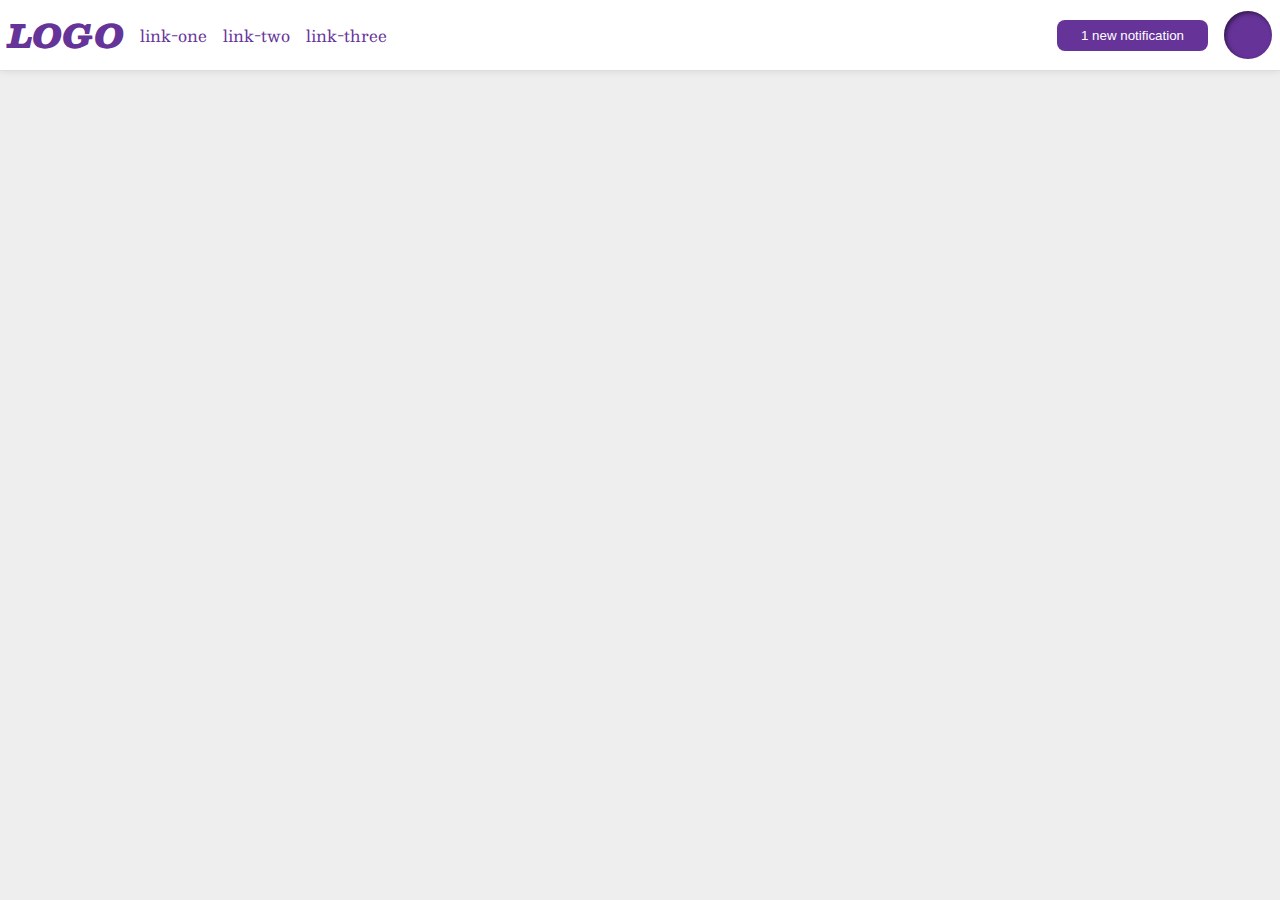
<file: flex/03-flex-header-2/index.html>
<!DOCTYPE html>
<html lang="en">
  <head>
    <meta charset="UTF-8">
    <meta http-equiv="X-UA-Compatible" content="IE=edge">
    <meta name="viewport" content="width=device-width, initial-scale=1.0">
    <title>Flex Header 2</title>
    <link rel="stylesheet" href="style.css">
  </head>
  <body>
     <div class="header">
      <div class="container-left">
        <div class="logo">
          LOGO
        </div>
         <ul class="links">
           <li><a href="google.com">link-one</a></li>
           <li><a href="google.com">link-two</a></li>
           <li><a href="google.com">link-three</a></li>
         </ul>
        </div>
      <div class="container-right">
        <button class="notifications">
          1 new notification
        </button>
        <div class="profile-image"></div>
      </div>
    </div>
  </body>
</html>
</file>
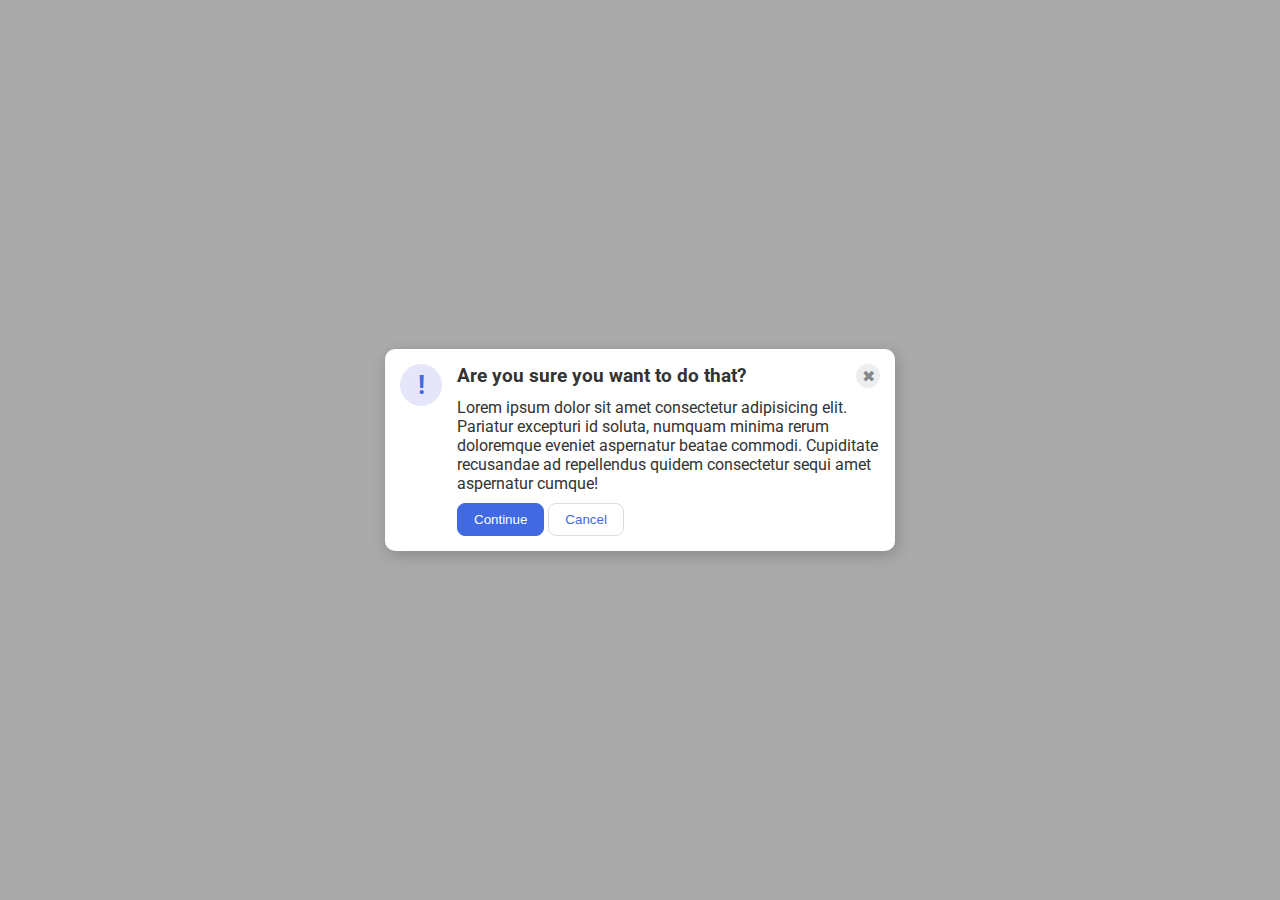
<file: flex/05-flex-modal/index.html>
<!DOCTYPE html>
<html lang="en">
  <head>
    <meta charset="UTF-8" />
    <meta http-equiv="X-UA-Compatible" content="IE=edge" />
    <meta name="viewport" content="width=device-width, initial-scale=1.0" />
    <link rel="stylesheet" href="style.css" />
    <title>Modal</title>
  </head>
  <body>
    <div class="modal">
      <div class="icon">!</div>
      <div class="container">
        <div class="header-container">
          <div class="header">Are you sure you want to do that?</div>
          <div class="close-button">✖</div>
        </div>
        <div class="text">
          Lorem ipsum dolor sit amet consectetur adipisicing elit. Pariatur
          excepturi id soluta, numquam minima rerum doloremque eveniet
          aspernatur beatae commodi. Cupiditate recusandae ad repellendus quidem
          consectetur sequi amet aspernatur cumque!
        </div>
        <div class="buttons">
          <button class="continue">Continue</button>
          <button class="cancel">Cancel</button>
        </div>
      </div>
    </div>
  </body>
</html>
</file>
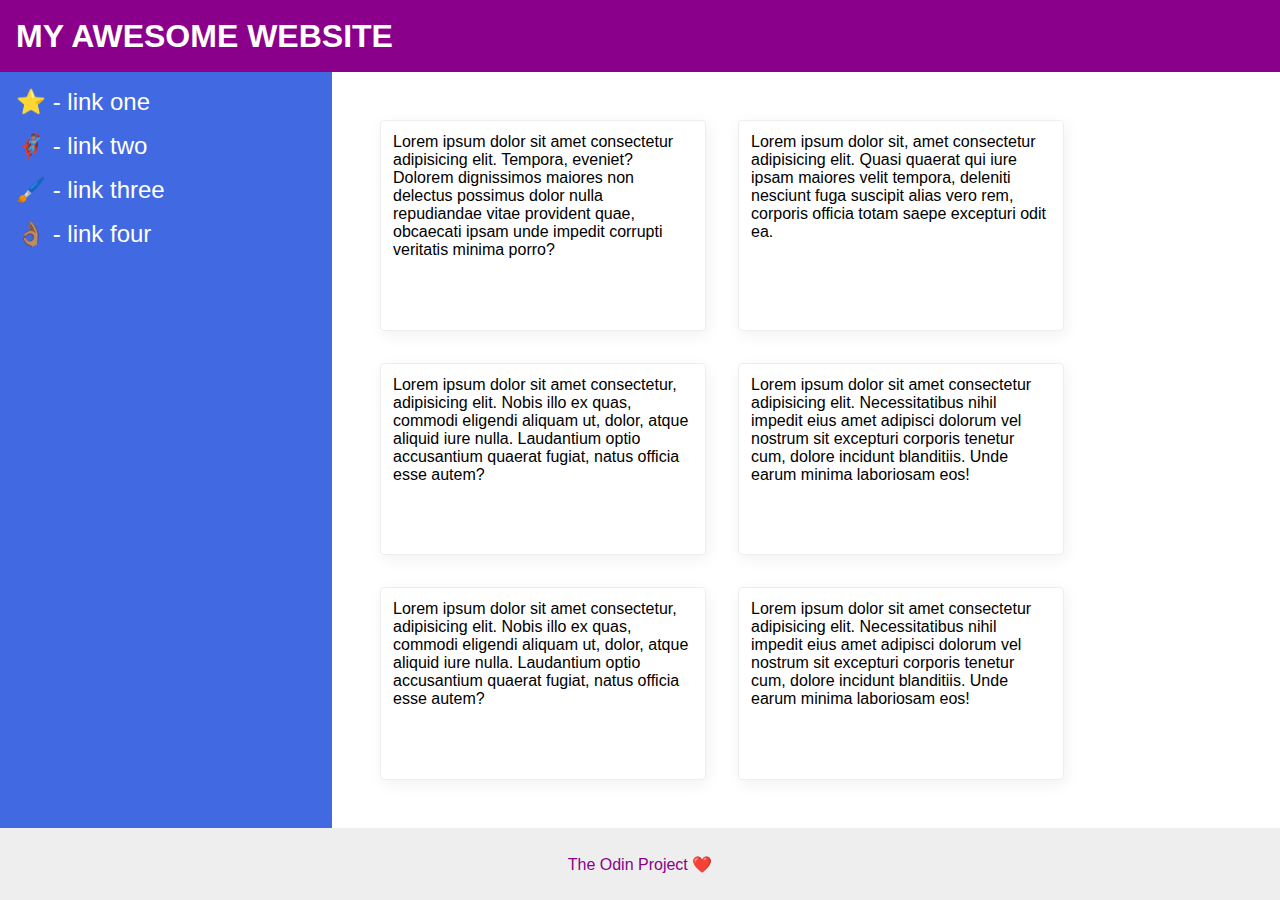
<file: flex/07-flex-layout-2/index.html>
<!DOCTYPE html>
<html lang="en">
  <head>
    <meta charset="UTF-8" />
    <meta http-equiv="X-UA-Compatible" content="IE=edge" />
    <meta name="viewport" content="width=device-width, initial-scale=1.0" />
    <title>The Holy Grail</title>
    <link rel="stylesheet" href="style.css" />
  </head>
  <body>
    <div class="header">MY AWESOME WEBSITE</div>
    <div class="main-container">
      <div class="sidebar">
        <ul>
          <li><a href="#">⭐ - link one</a></li>
          <li><a href="#">🦸🏽‍♂️ - link two</a></li>
          <li><a href="#">🖌️ - link three</a></li>
          <li><a href="#">👌🏽 - link four</a></li>
        </ul>
      </div>
      <div class="content">
        <div class="card">
          Lorem ipsum dolor sit amet consectetur adipisicing elit. Tempora,
          eveniet? Dolorem dignissimos maiores non delectus possimus dolor nulla
          repudiandae vitae provident quae, obcaecati ipsam unde impedit
          corrupti veritatis minima porro?
        </div>
        <div class="card">
          Lorem ipsum dolor sit, amet consectetur adipisicing elit. Quasi
          quaerat qui iure ipsam maiores velit tempora, deleniti nesciunt fuga
          suscipit alias vero rem, corporis officia totam saepe excepturi odit
          ea.
        </div>
        <div class="card">
          Lorem ipsum dolor sit amet consectetur, adipisicing elit. Nobis illo
          ex quas, commodi eligendi aliquam ut, dolor, atque aliquid iure nulla.
          Laudantium optio accusantium quaerat fugiat, natus officia esse autem?
        </div>
        <div class="card">
          Lorem ipsum dolor sit amet consectetur adipisicing elit.
          Necessitatibus nihil impedit eius amet adipisci dolorum vel nostrum
          sit excepturi corporis tenetur cum, dolore incidunt blanditiis. Unde
          earum minima laboriosam eos!
        </div>
        <div class="card">
          Lorem ipsum dolor sit amet consectetur, adipisicing elit. Nobis illo
          ex quas, commodi eligendi aliquam ut, dolor, atque aliquid iure nulla.
          Laudantium optio accusantium quaerat fugiat, natus officia esse autem?
        </div>
        <div class="card">
          Lorem ipsum dolor sit amet consectetur adipisicing elit.
          Necessitatibus nihil impedit eius amet adipisci dolorum vel nostrum
          sit excepturi corporis tenetur cum, dolore incidunt blanditiis. Unde
          earum minima laboriosam eos!
        </div>
      </div>
    </div>
    <div class="footer">The Odin Project ❤️</div>
  </body>
</html>
</file>
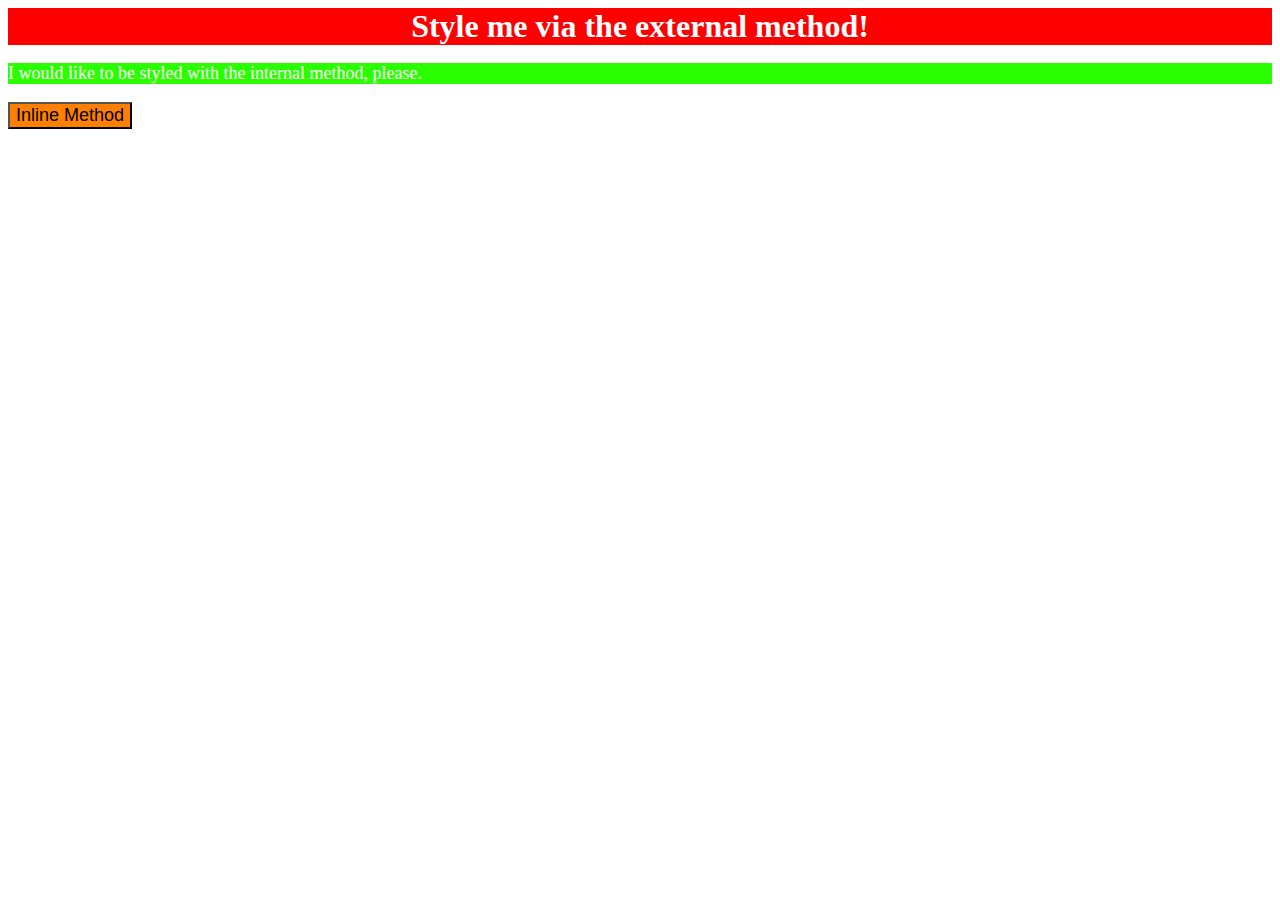
<file: foundations/01-css-methods/index.html>
<!DOCTYPE html>
<html lang="en">
  <head>
    <meta charset="UTF-8">
    <meta http-equiv="X-UA-Compatible" content="IE=edge">
    <meta name="viewport" content="width=device-width, initial-scale=1.0">
    <link rel="stylesheet" href="styles.css">
    <style>
      p {
        background-color: hsl(110, 100%, 50%);
        color: hsl(110, 0%, 100%);
        font-size: 18px;
      }
    </style>
    <title>Methods for Adding CSS</title>
  </head>
  <body>
    <div>Style me via the external method!</div>
    <p>I would like to be styled with the internal method, please.</p>
    <button style="background-color: hsl(30, 100%, 50%); font-size: 18px;">Inline Method</button>
  </body>
</html>
</file>
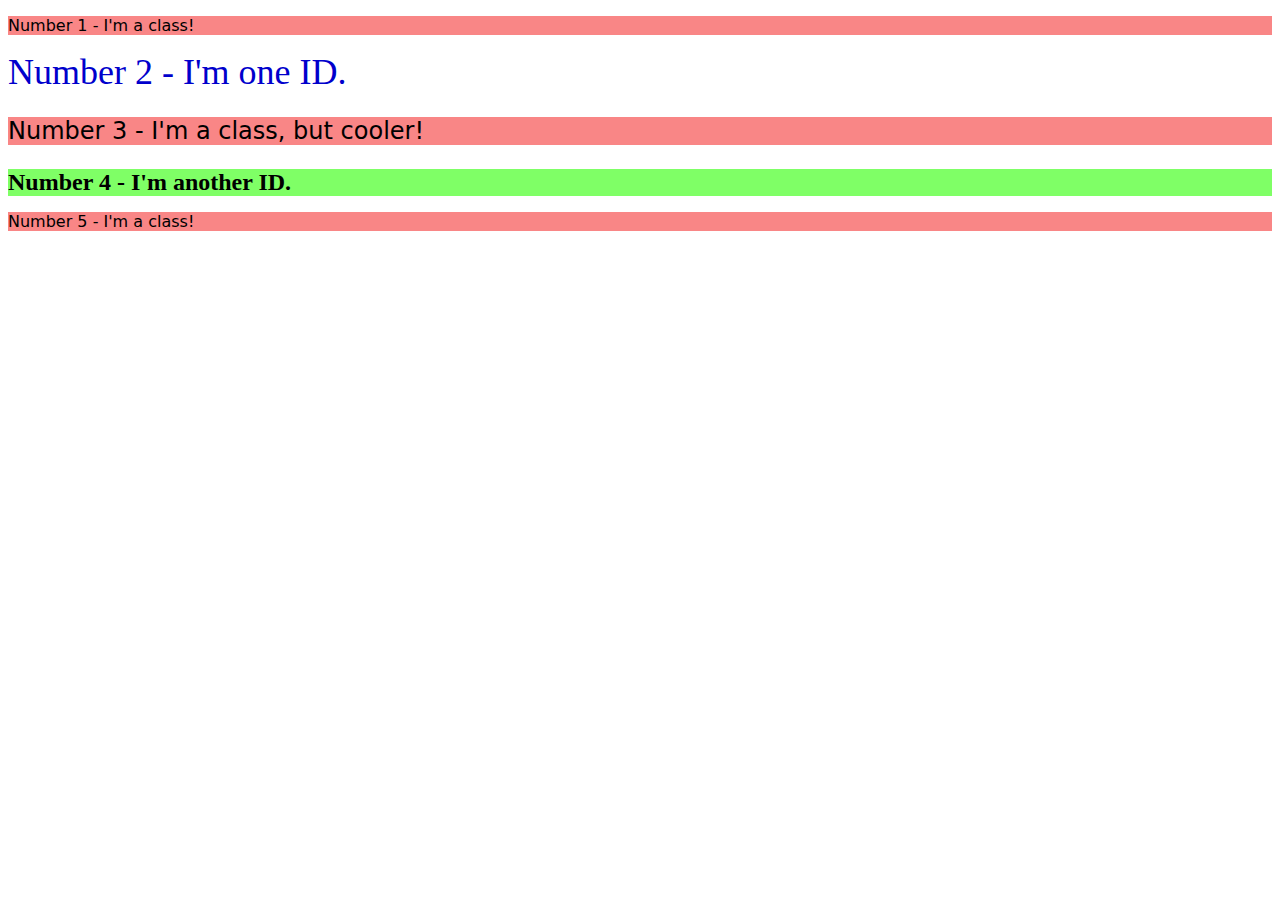
<file: foundations/02-class-id-selectors/index.html>
<!DOCTYPE html>
<html lang="en">
  <head>
    <meta charset="UTF-8">
    <meta http-equiv="X-UA-Compatible" content="IE=edge">
    <meta name="viewport" content="width=device-width, initial-scale=1.0">
    <title>Class and ID Selectors</title>
    <link rel="stylesheet" href="style.css">
  </head>
  <body>
    <p class="odd">Number 1 - I'm a class!</p>
    <div id="second-id">Number 2 - I'm one ID.</div>
    <p class="odd third">Number 3 - I'm a class, but cooler!</p>
    <div id="fourth-id">Number 4 - I'm another ID.</div>
    <p class="odd">Number 5 - I'm a class!</p>
  </body>
</html>
</file>
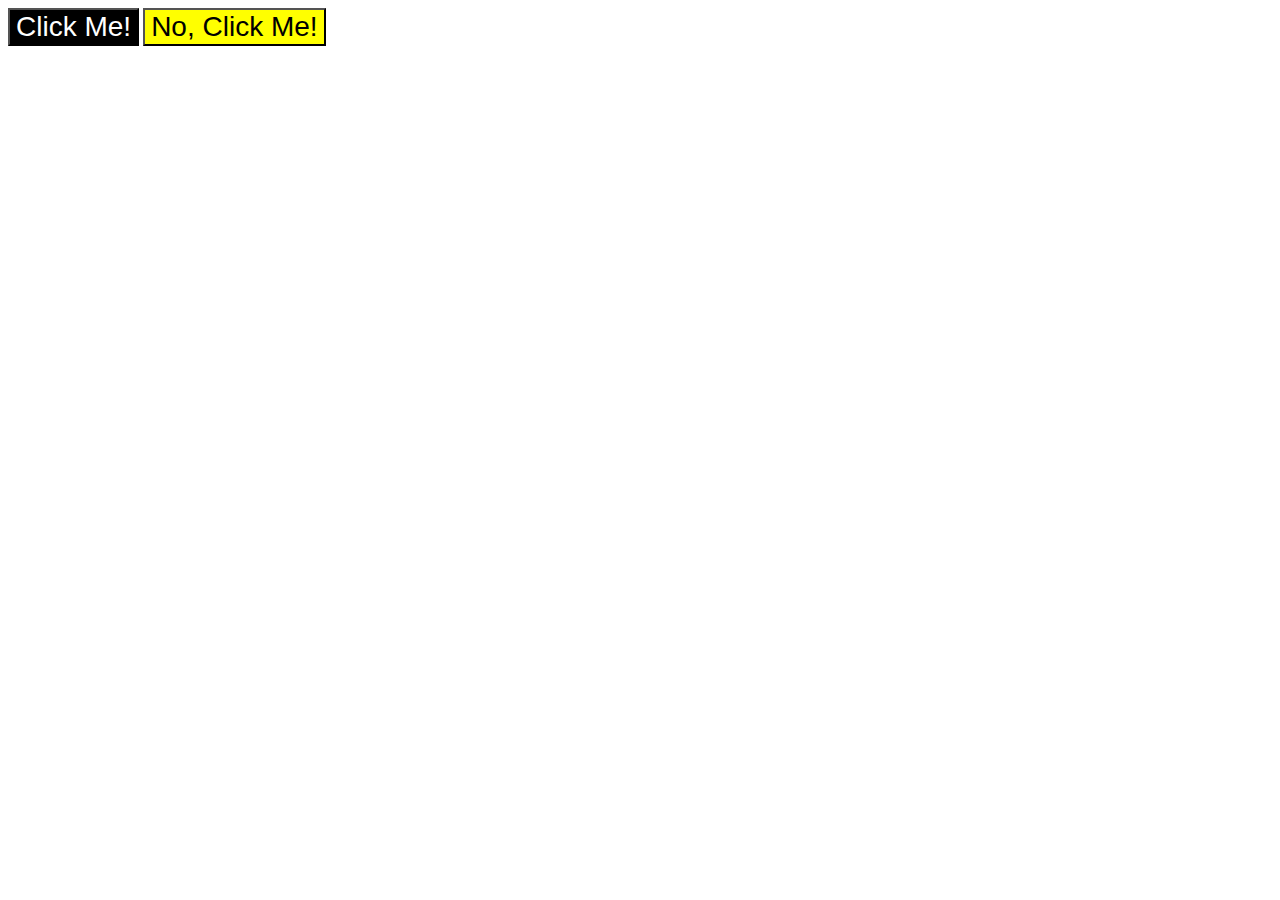
<file: foundations/03-grouping-selectors/index.html>
<!DOCTYPE html>
<html lang="en">
  <head>
    <meta charset="UTF-8">
    <meta http-equiv="X-UA-Compatible" content="IE=edge">
    <meta name="viewport" content="width=device-width, initial-scale=1.0">
    <title>Grouping Selectors</title>
    <link rel="stylesheet" href="style.css">
  </head>
  <body>
    <button class="btn-black">Click Me!</button>
    <button class="btn-yellow">No, Click Me!</button>
  </body>
</html>
</file>
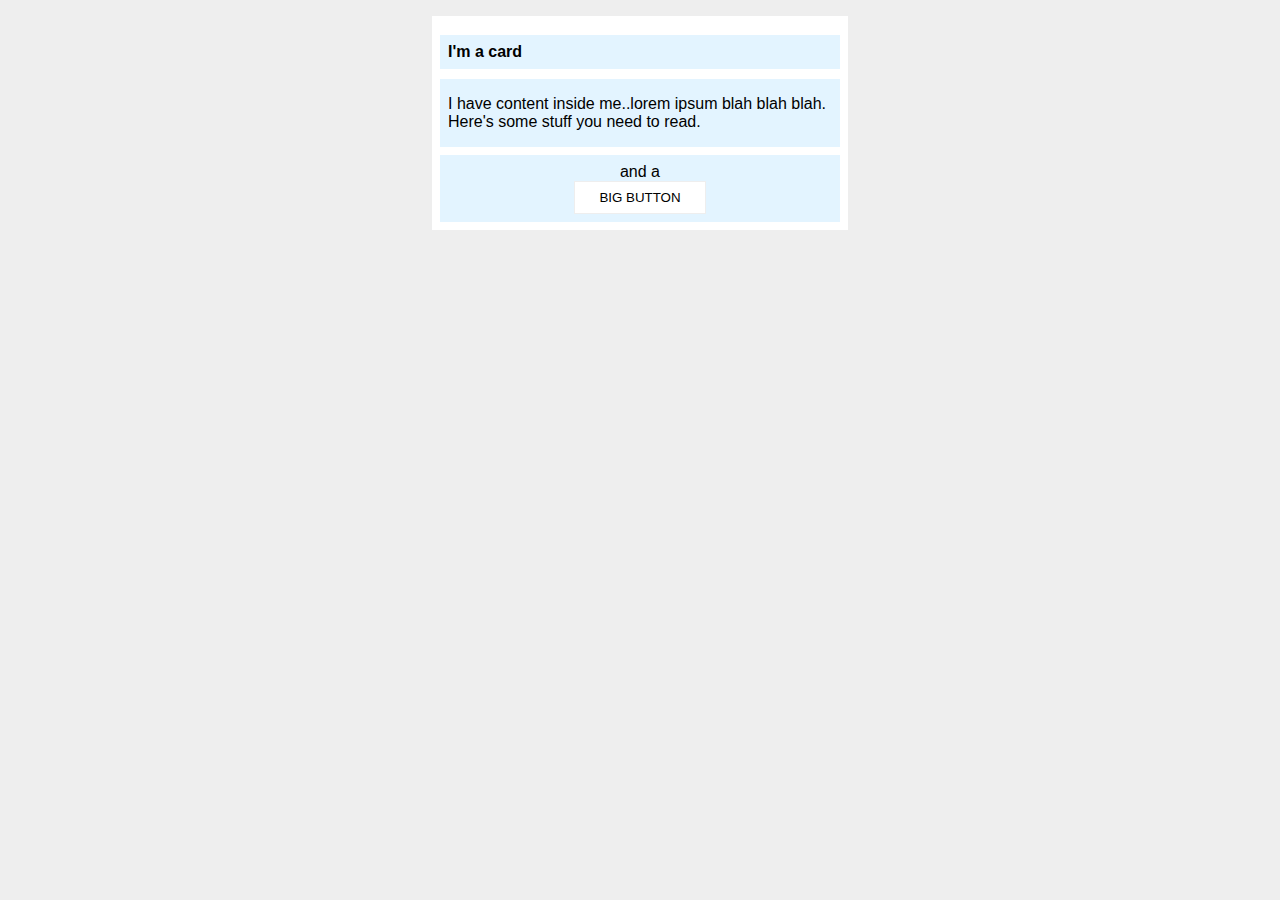
<file: margin-and-padding/02-margin-and-padding-2/index.html>
<!DOCTYPE html>
<html lang="en">
  <head>
    <meta charset="UTF-8">
    <meta http-equiv="X-UA-Compatible" content="IE=edge">
    <meta name="viewport" content="width=device-width, initial-scale=1.0">
    <title>Margin and Padding exercise 2</title>
    <link rel="stylesheet" href="style.css">
  </head>
  <body>
    <div class="card">
      <h1 class="title">I'm a card</h1>
      <div class="content">I have content inside me..lorem ipsum blah blah blah. Here's some stuff you need to read.</div>
      <div class="button-container">and a <div><button>BIG BUTTON</button></div></div>
    </div>
  </body>
</html>
</file>
<file: flex/03-flex-header-2/style.css>
/* this is some magical font-importing.  
you'll learn about it later. */
@import url('https://fonts.googleapis.com/css2?family=Besley:ital,wght@0,400;1,900&display=swap');

body {
  margin: 0;
  background: #eee;
  font-family: Besley, serif;
}

.header {
  background: white;
  border-bottom: 1px solid #ddd;
  box-shadow: 0 0 8px rgba(0,0,0,.1);
  display: flex;
  justify-content: space-between;
  padding: 8px;
}

.profile-image {
  background: rebeccapurple;
  box-shadow: inset 2px 2px 4px rgba(0,0,0,.5);
  border-radius: 50%;
  width: 48px;
  height: 48px;
}

.logo {
  color: rebeccapurple;
  font-size: 32px;
  font-weight: 900;
  font-style: italic;
}

button {
  border: none;
  border-radius: 8px;
  background: rebeccapurple;
  color: white;
  padding: 8px 24px;
  margin-left: auto;
}

a {
  /* this removes the line under our links */
  text-decoration: none;
  color: rebeccapurple;
}

ul {
  list-style-type: none;
  padding: 0;
  margin: 0;
  display: flex;
  gap: 16px;
}

.container-left, .container-right {
  display: flex;
  align-items: center;
  gap: 16px;
}
</file>
<file: flex/05-flex-modal/style.css>
@import url("https://fonts.googleapis.com/css2?family=Roboto:wght@400;700&display=swap");

html,
body {
  height: 100%;
}

body {
  font-family: Roboto, sans-serif;
  margin: 0;
  background: #aaa;
  color: #333;
  /* I'll give you this one for free lol */
  display: flex;
  align-items: center;
  justify-content: center;
}

.modal {
  background: white;
  width: 480px;
  border-radius: 10px;
  box-shadow: 2px 4px 16px rgba(0, 0, 0, 0.2);
  display: flex;
  padding: 15px;
}

.icon {
  color: royalblue;
  font-size: 26px;
  font-weight: 700;
  background: lavender;
  width: 42px;
  height: 42px;
  border-radius: 50%;
  display: flex;
  align-items: center;
  justify-content: center;
  min-width: 42px;
  margin-right: 15px;
}

.header {
  font-size: 19px;
  font-weight: bold;
}

.container {
  display: flex;
  flex-direction: column;
  gap: 10px;
}

.header-container {
  display: flex;
  justify-content: space-between;
}

.close-button {
  background: #eee;
  border-radius: 50%;
  color: #888;
  font-weight: 400;
  font-size: 16px;
  height: 24px;
  width: 24px;
  display: flex;
  align-items: center;
  justify-content: center;
}

button {
  padding: 8px 16px;
  border-radius: 8px;
}

button.continue {
  background: royalblue;
  border: 1px solid royalblue;
  color: white;
}

button.cancel {
  background: white;
  border: 1px solid #ddd;
  color: royalblue;
}
</file>
<file: flex/07-flex-layout-2/style.css>
body {
  font-family: -apple-system, BlinkMacSystemFont, "Segoe UI", Roboto, Oxygen,
    Ubuntu, Cantarell, "Open Sans", "Helvetica Neue", sans-serif;
  margin: 0;
  min-height: 100vh;
  display: flex;
  flex-direction: column;
  justify-content: space-between;
}

.main-container {
  display: flex;
  align-items: stretch;
  flex: 1;
}

.content {
  display: flex;
  flex-wrap: wrap;
  padding: 32px;
}

.header {
  height: 72px;
  background: darkmagenta;
  color: white;
  font-size: 32px;
  font-weight: 900;
  display: flex;
  align-items: center;
  padding-left: 16px;
}

.footer {
  height: 72px;
  background: #eee;
  color: darkmagenta;
  display: flex;
  justify-content: center;
  align-items: center;
}

.sidebar {
  width: 300px;
  background: royalblue;
  flex-shrink: 0;
  padding: 16px;
  margin: 0;
}

ul {
  list-style: none;
  margin: 0;
  padding: 0;
  display: flex;
  flex-direction: column;
  gap: 16px;
}

a {
  font-size: 24px;
  text-decoration: none;
  color: white;
}

.card {
  border: 1px solid #eee;
  box-shadow: 2px 4px 16px rgba(0, 0, 0, 0.06);
  border-radius: 4px;
  padding: 12px;
  margin: 16px;
  width: 300px;
}
</file>
<file: foundations/01-css-methods/styles.css>
div {
    background-color: hsl(360, 100%, 50%);
    color: hsl(0, 100%, 100%);
    font-size: 32px;
    text-align: center;
    font-weight: 700;
}
</file>
<file: foundations/02-class-id-selectors/style.css>
.odd {
    background-color: hsl(0, 90%, 75%);
    font-family: Verdana, DejaVu Sans, sans-serif;
}
#second-id {
    color: hsl(240, 100%, 40%);
    font-size: 36px;
}
.third {
    font-size:24px;
}
#fourth-id {
    background-color: hsl(110, 100%, 70%);
    font-size: 24px;
    font-weight: 700;
}
</file>
<file: foundations/03-grouping-selectors/style.css>
.btn-black, .btn-yellow {
    font-size: 28px;
    font-family: Helvetica, "Times New Roman", sans-serif;
}
.btn-black {
    background-color: hsl(100, 0%, 0%);
    color: hsl(100, 100%, 100%);
}
.btn-yellow {
    background-color: hsl(60, 100%, 50%);
}
</file>
<file: margin-and-padding/02-margin-and-padding-2/style.css>
body {
  background: #eee;
  font-family: sans-serif;
}

.card {
  width: 400px;
  background: #fff;
  margin: 16px auto;
  padding: 8px;
}

.title {
  background: #e3f4ff;
  font-size: 16px;
  padding: 8px;
}

.content {
  background: #e3f4ff;
  padding: 16px 8px 16px 8px;
  margin: 8px 0 8px 0;
}

.button-container {
  background: #e3f4ff;
  padding: 8px;
  text-align: center;
  display: block;
}

button {
  background: white;
  border: 1px solid #eee;
  padding: 8px 24px 8px 24px;
    /*Setting **margin-left** and **margin-right** properties to *auto* on a *block* element can also be used to center content horizontally.*/
}
</file>
